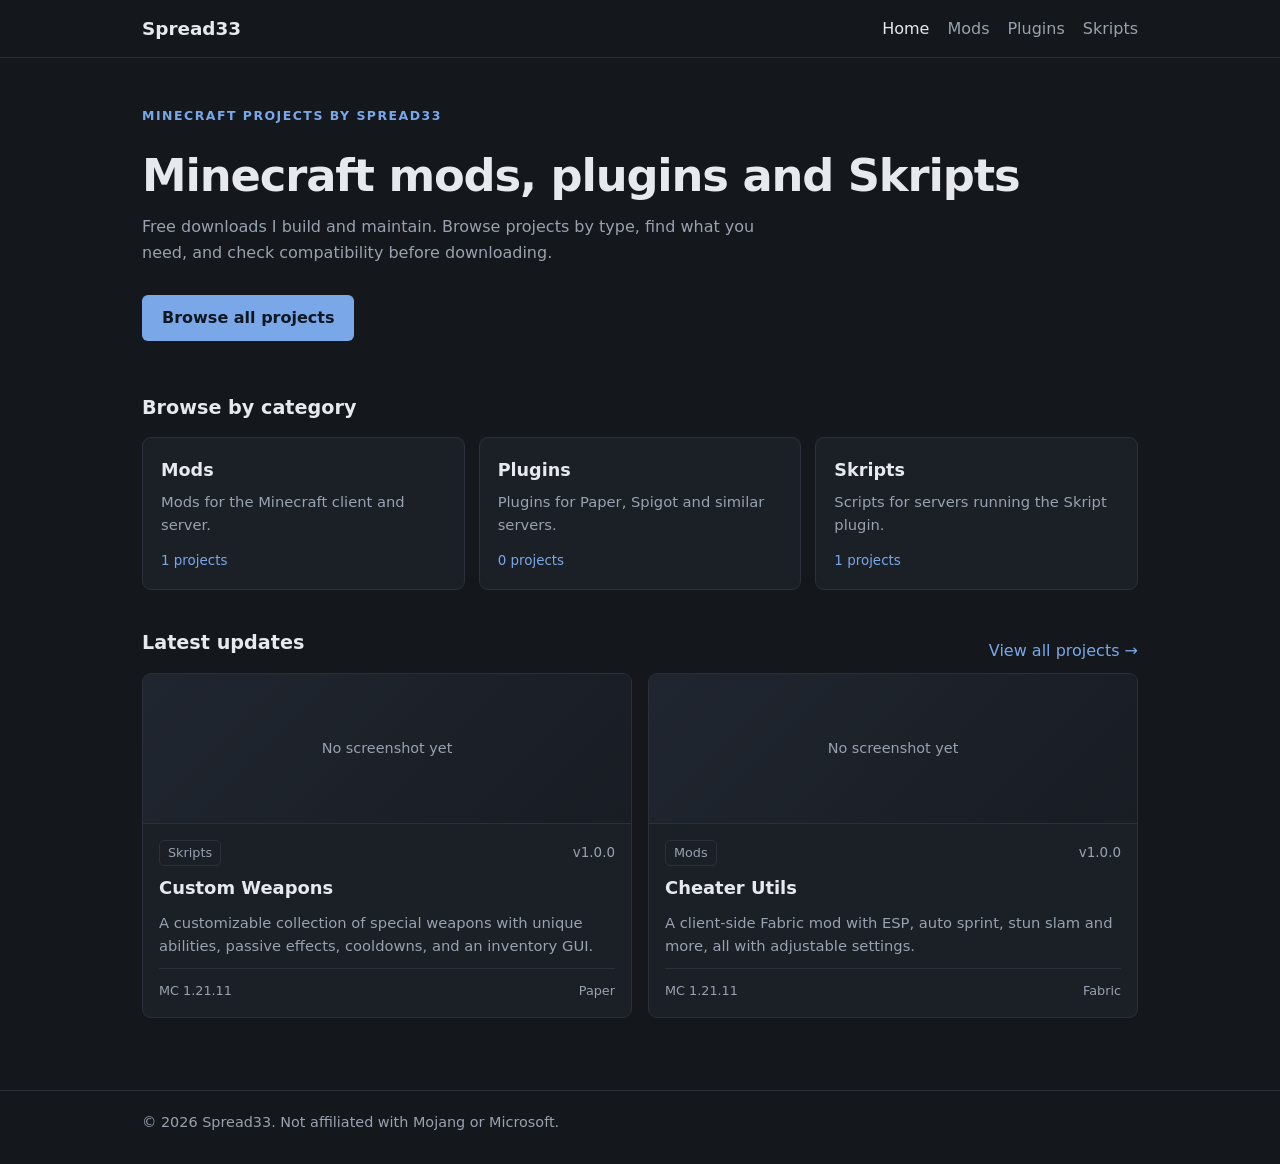
<file: index.html>
<!doctype html>
<html lang="en"><head><meta charset="utf-8"><meta name="viewport" content="width=device-width,initial-scale=1">
<title>Spread33 – Minecraft mods, plugins and Skripts</title>
<meta name="description" content="Free Minecraft mods, plugins and Skripts by Spread33."><link rel="stylesheet" href="style.css"></head>
<body data-page="home"><div id="app"></div><script src="app.js"></script></body></html>
</file>
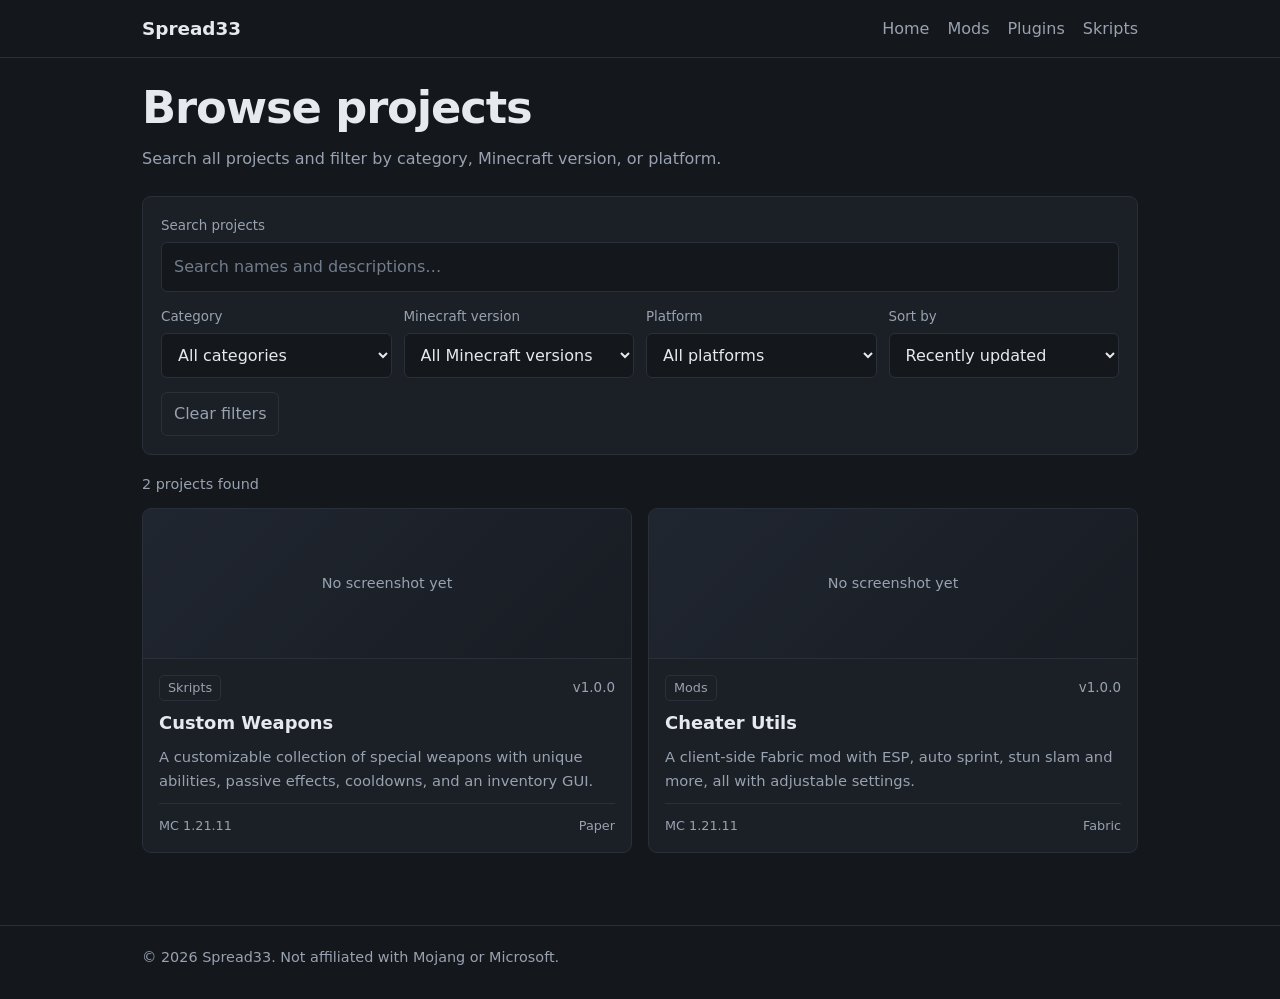
<file: browse.html>
<!doctype html>
<html lang="en"><head><meta charset="utf-8"><meta name="viewport" content="width=device-width,initial-scale=1">
<title>Browse – Spread33</title>
<meta name="description" content="Free Minecraft mods, plugins and Skripts by Spread33."><link rel="stylesheet" href="style.css"></head>
<body data-page="browse"><div id="app"></div><script src="app.js"></script></body></html>
</file>
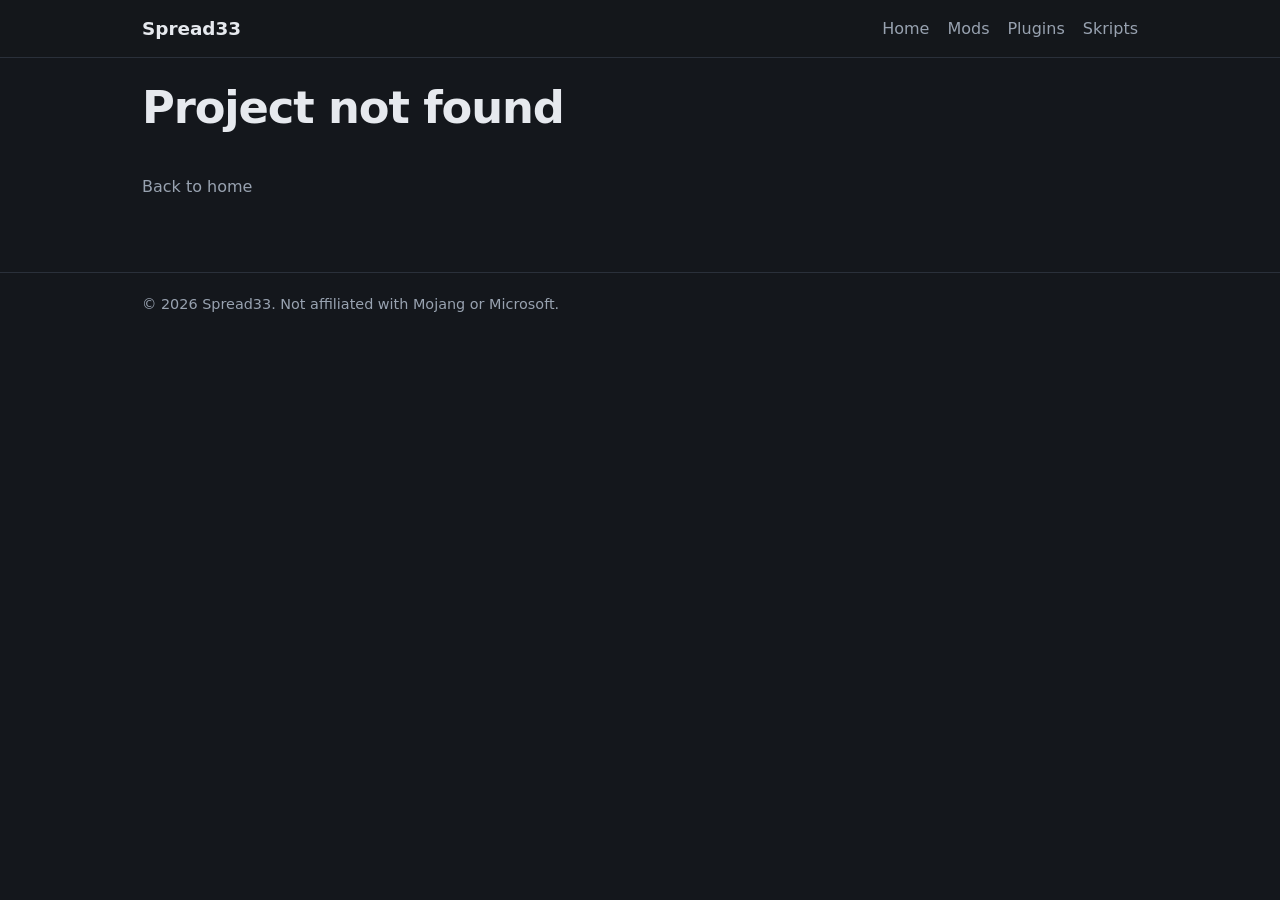
<file: project.html>
<!doctype html>
<html lang="en"><head><meta charset="utf-8"><meta name="viewport" content="width=device-width,initial-scale=1">
<title>Project – Spread33</title>
<meta name="description" content="Free Minecraft mods, plugins and Skripts by Spread33."><link rel="stylesheet" href="style.css"></head>
<body data-page="project"><div id="app"></div><script src="app.js"></script></body></html>
</file>
<file: style.css>
:root{--bg:#14171c;--panel:#1b1f26;--panel-hover:#212630;--line:#2a303a;--text:#e6e9ee;--muted:#98a2b0;--accent:#7aa7e8;--ink:#0f1722;color-scheme:dark}
*{box-sizing:border-box}
body{margin:0;background:var(--bg);color:var(--text);font:16px/1.6 system-ui,-apple-system,"Segoe UI",Roboto,sans-serif}
a{color:var(--accent);text-decoration:none}a:hover{text-decoration:underline}
:focus-visible{outline:2px solid var(--accent);outline-offset:3px}
.wrap{max-width:1040px;margin:0 auto;padding:0 22px}
header{border-bottom:1px solid var(--line);background:rgba(20,23,28,.92)}
header .wrap{display:flex;align-items:center;justify-content:space-between;gap:12px;flex-wrap:wrap;padding-top:14px;padding-bottom:14px}
.brand{font-weight:700;font-size:1.15rem;color:var(--text)}.brand:hover{text-decoration:none}
nav{display:flex;gap:18px;flex-wrap:wrap}nav a{color:var(--muted)}nav a.on,nav a:hover{color:var(--text);text-decoration:none}
h1{font-size:clamp(1.9rem,5vw,2.8rem);line-height:1.15;margin:24px 0 12px;letter-spacing:-.025em}
h2{font-size:1.2rem;margin:40px 0 14px}
h3,p{overflow-wrap:anywhere}
.lead{color:var(--muted);max-width:65ch;margin:0 0 8px}
.eyebrow{color:var(--accent);font-size:.78rem;font-weight:700;letter-spacing:.12em;margin:48px 0 0}
.home-actions{margin:18px 0 8px}
.cats{display:grid;grid-template-columns:repeat(auto-fit,minmax(220px,1fr));gap:14px}
.cat{display:flex;flex-direction:column;align-items:flex-start;gap:5px;background:var(--panel);border:1px solid var(--line);border-radius:9px;padding:18px;color:var(--text);min-height:142px}
.cat:hover{border-color:var(--accent);text-decoration:none;background:var(--panel-hover)}
.cat b{display:block;font-size:1.1rem}.cat span{color:var(--muted);font-size:.92rem}.cat .cat-count{color:var(--accent);margin-top:auto;padding-top:8px;font-size:.84rem}
.section-heading{display:flex;align-items:center;justify-content:space-between;gap:16px;margin-top:38px}
.section-heading h2{margin:0 0 14px}
.project-grid{display:grid;grid-template-columns:repeat(auto-fit,minmax(min(100%,280px),1fr));gap:16px}
.project-card{display:flex;flex-direction:column;min-width:0;overflow:hidden;background:var(--panel);border:1px solid var(--line);border-radius:9px;color:var(--text);transition:border-color .15s ease,background .15s ease}
.project-card:hover{border-color:var(--accent);background:var(--panel-hover);text-decoration:none}
.card-image,.card-placeholder{display:block;width:100%;aspect-ratio:16/9;object-fit:cover;border-bottom:1px solid var(--line)}
.card-placeholder{display:flex;align-items:center;justify-content:center;background:linear-gradient(135deg,#202630,#181c23);color:var(--muted);font-size:.9rem}
.card-body{display:flex;flex-direction:column;gap:10px;padding:16px;flex:1}
.card-topline,.card-meta{display:flex;align-items:center;justify-content:space-between;gap:8px;flex-wrap:wrap}
.tag{display:inline-block;border:1px solid var(--line);border-radius:5px;padding:2px 8px;font-size:.8rem;color:var(--muted)}
.card-version{font-size:.84rem;color:var(--muted)}
.card-title{font-size:1.12rem;line-height:1.35;margin:0}
.card-summary{font-size:.92rem;color:var(--muted);margin:0;flex:1}
.card-meta{border-top:1px solid var(--line);padding-top:12px;color:var(--muted);font-size:.8rem}
.filter-panel{margin:24px 0 14px;padding:18px;background:var(--panel);border:1px solid var(--line);border-radius:9px}
.search-wrap,.filter-field{display:flex;flex-direction:column;gap:6px;min-width:0}
.search-wrap label,.filter-field label{color:var(--muted);font-size:.84rem}
.search-input,.filter-select{width:100%;min-width:0;background:var(--bg);color:var(--text);border:1px solid var(--line);border-radius:6px;padding:11px 12px;font:inherit}
.search-input::placeholder{color:#727d8c}
.search-input:focus,.filter-select:focus{border-color:var(--accent);outline:2px solid transparent}
.filter-grid{display:grid;grid-template-columns:repeat(4,minmax(0,1fr));gap:12px;margin-top:14px}
.reset-button{margin-top:14px;border:1px solid var(--line);border-radius:6px;background:transparent;color:var(--muted);padding:8px 12px;font:inherit;cursor:pointer}
.reset-button:hover{border-color:var(--accent);color:var(--text)}
.results-count{color:var(--muted);font-size:.9rem;margin:18px 0 12px}
.btn{display:inline-block;background:var(--accent);color:var(--ink);font-weight:650;padding:10px 20px;border-radius:6px;margin:12px 0}
.btn:hover{text-decoration:none;filter:brightness(1.08)}
.card-image,.card-placeholder{max-height:150px}
.screenshot-help{color:var(--muted);font-size:.9rem;margin:-6px 0 12px}
.screenshot-gallery{display:flex;flex-wrap:wrap;gap:12px}
.screenshot-thumb{display:flex;flex-direction:column;gap:6px;width:clamp(130px,22vw,190px);padding:7px;text-align:left;background:var(--panel);border:1px solid var(--line);border-radius:8px;color:var(--muted);font:inherit;font-size:.82rem;cursor:pointer}
.screenshot-thumb:hover{border-color:var(--accent);color:var(--text);background:var(--panel-hover)}
.screenshot-thumb img{display:block;width:100%;height:92px;object-fit:cover;border-radius:4px;background:var(--bg)}
.screenshot-viewer{position:fixed;max-width:min(94vw,1200px);max-height:90vh;width:max-content;padding:42px 12px 12px;background:#11151b;border:1px solid var(--line);border-radius:10px;overflow:visible}
.screenshot-viewer::backdrop{background:rgba(4,7,12,.84);backdrop-filter:blur(3px)}
.viewer-image{display:block;max-width:calc(94vw - 24px);max-height:calc(86vh - 54px);width:auto;height:auto;object-fit:contain;border-radius:5px}
.viewer-close{position:absolute;top:6px;right:8px;width:32px;height:32px;border:1px solid var(--line);border-radius:6px;background:var(--panel);color:var(--text);font-size:1.5rem;line-height:1;cursor:pointer}
.viewer-close:hover{border-color:var(--accent)}
table{width:100%;border-collapse:collapse}td{padding:8px 0;border-top:1px solid var(--line);overflow-wrap:anywhere}td:first-child{color:var(--muted);width:40%}
.log h3{margin:22px 0 4px;font-size:1rem}.log small{color:var(--muted);font-weight:400;margin-left:8px}.log ul{margin:6px 0;padding-left:20px}
.back{display:inline-block;margin-top:28px;color:var(--muted)}
.project-heading{margin-top:16px}
.empty{color:var(--muted);padding:24px 0;background:var(--panel);border:1px solid var(--line);border-radius:8px;padding:20px}
footer{margin-top:72px;border-top:1px solid var(--line);color:var(--muted);font-size:.9rem}
footer .wrap{padding-top:20px;padding-bottom:30px}
@media(max-width:760px){.filter-grid{grid-template-columns:repeat(2,minmax(0,1fr))}}
@media(max-width:520px){.wrap{padding:0 16px}header .wrap{align-items:flex-start;flex-direction:column}nav{gap:14px}.filter-grid{grid-template-columns:1fr}.section-heading{align-items:flex-start;flex-direction:column;gap:0}.eyebrow{margin-top:32px}.card-meta{align-items:flex-start;flex-direction:column;gap:2px}}
</file>
